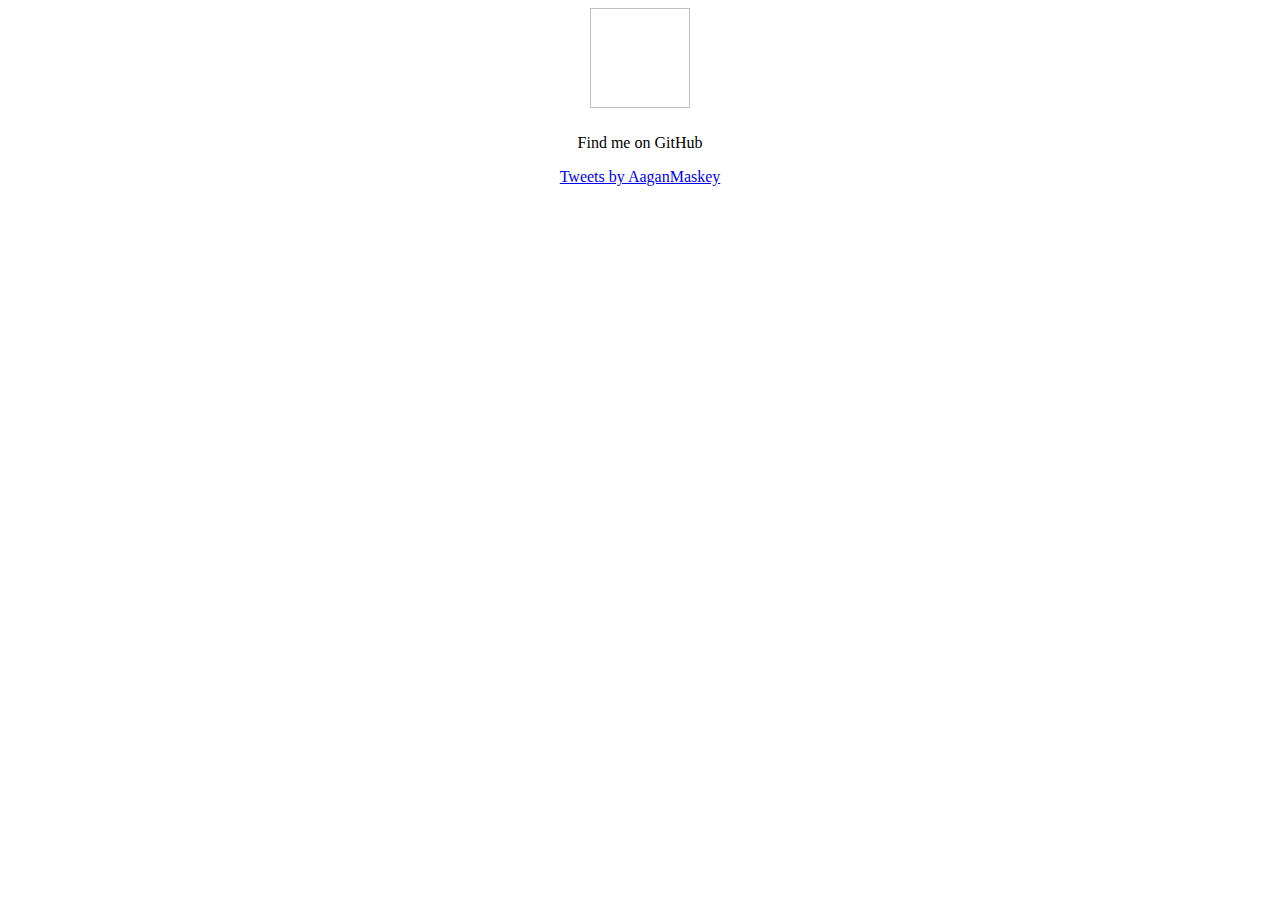
<file: IWA1/index.html>
<!DOCTYPE html>
<html lang="en">
    <head>
        <meta charset="UTF-8">
        <title>Portfolio</title>
        <style>
            .main{
                text-align: center;
            }
        </style>
    </head>
    <body>
        <div class="main">
        <img
            id="profileImage"
            height="100"
            width="100"
        >
        <h2 id="fullName"></h2>
        <p id="bioInfo"></p>
        <h4 id="twitterHandle"></h4>
        <h5 id="followersInfo"></h5>
        <p>
          Find me on <a id="githubLink">GitHub</a>
        </p>
        <a 
          class="twitter-timeline" data-width="300" data-height="500" data-theme="dark" 
          href="https://twitter.com/AaganMaskey?ref_src=twsrc%5Etfw">
          Tweets by AaganMaskey
        </a> 
        <script async src="https://platform.twitter.com/widgets.js" charset="utf-8">
        </script>
    </div>

    <script>
      fetch("https://api.github.com/users/aaganmaskey")
        .then(response => response.json())
        .then(function(data){
          console.log(data)

          let followersCount = data['followers']
          let followersInfo = `I have been followed by ${followersCount} awesome people on GitHub`

          document.getElementById('profileImage').src = data['avatar_url']
          document.getElementById('fullName').textContent = data['name']
          document.getElementById('bioInfo').textContent = data['bio']
          document.getElementById('twitterHandle').textContent = data['twitter_username']
          document.getElementById('followersInfo').textContent = followersInfo
          document.getElementById('githubLink').href = data['html_url']
        })
    </script>
    </body>
</html>
</file>
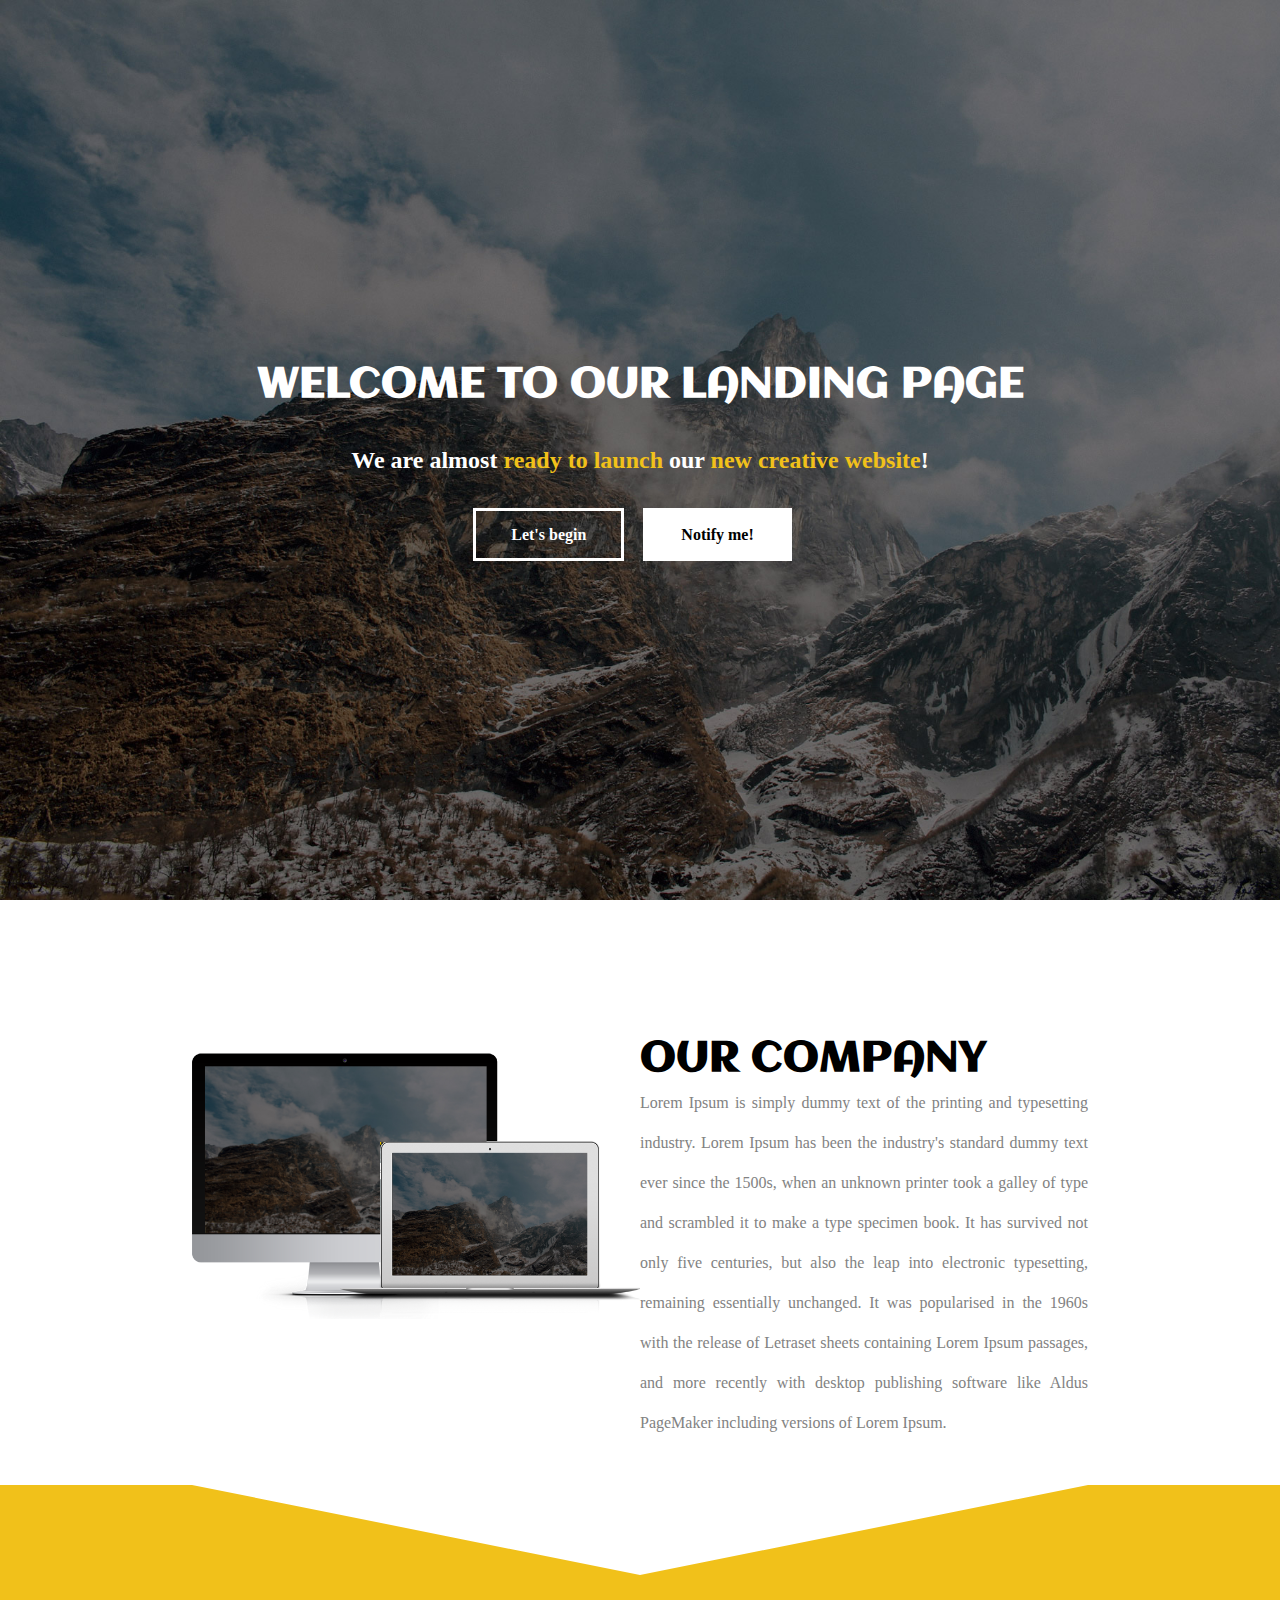
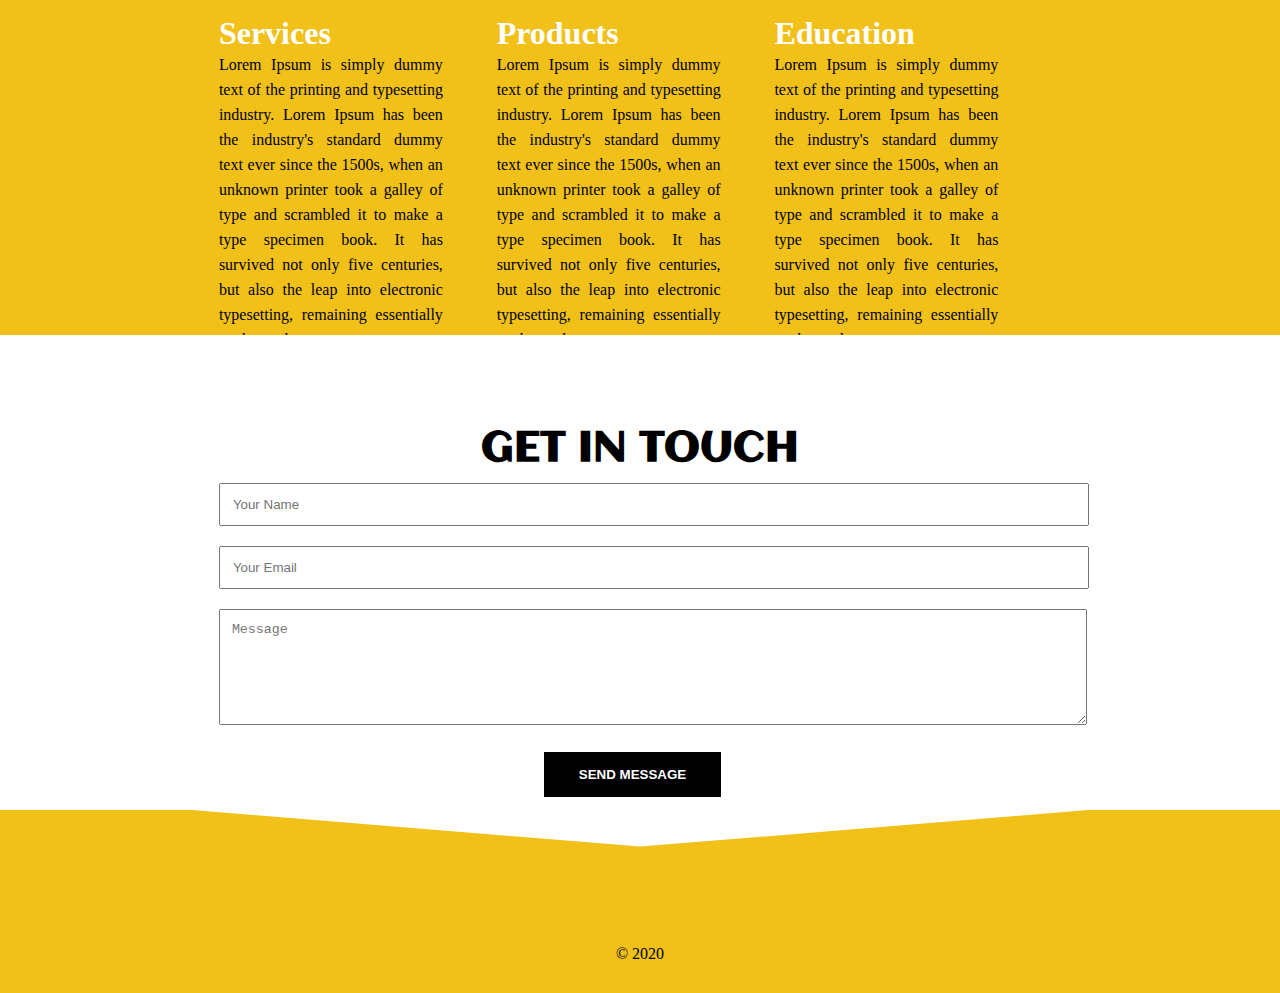
<file: IWA2/index.html>
<!DOCTYPE html>
<html>
<head>
  <title>Welcome to our landing page</title>
  <meta name="viewport" content="width=device-width, initial-scale=1">
  <link rel="stylesheet" type="text/css" href="css/style.css">
</head>
<body>
  <main>
    <!-- Header section start -->
    <div class="header">
      <div class="container">
        <div class="header-content">
          <h1 class="m-f">Welcome to our landing page</h1>
          <h2>We are almost <span>ready to launch</span> our <span>new creative website</span>!</h2>
          <a href="#" class="btn btn-trans">Let's begin</a>
          <a href="#" class="btn btn-fill">Notify me!</a>
        </div>
      </div>
    </div>
    <!-- Header section end -->
    <!-- Intro section start -->
    <section class="intro">
      <div class="container intro-content">
        <div class="intro-img">
          <img src="images/intro-img.png" width="100%">
        </div>
        <div class="intro-text">
          <h1 class="m-f">Our Company</h1>
          <p>
            Lorem Ipsum is simply dummy text of the printing and typesetting industry. Lorem Ipsum has been the industry's standard dummy text ever since the 1500s, when an unknown printer took a galley of type and scrambled it to make a type specimen book. It has survived not only five centuries, but also the leap into electronic typesetting, remaining essentially unchanged. It was popularised in the 1960s with the release of Letraset sheets containing Lorem Ipsum passages, and more recently with desktop publishing software like Aldus PageMaker including versions of Lorem Ipsum.             
          </p>
        </div>
      </div>
    </section>
    <!-- Intro section end -->
    <!-- Service section start -->
    <section class="services">
      <div class="container service-content">
        <div class="bucket">
          <h1>Services</h1>
          <p>
            Lorem Ipsum is simply dummy text of the printing and typesetting industry. Lorem Ipsum has been the industry's standard dummy text ever since the 1500s, when an unknown printer took a galley of type and scrambled it to make a type specimen book. It has survived not only five centuries, but also the leap into electronic typesetting, remaining essentially unchanged.
          </p>
        </div>
        <div class="bucket">
          <h1>Products</h1>
          <p>
            Lorem Ipsum is simply dummy text of the printing and typesetting industry. Lorem Ipsum has been the industry's standard dummy text ever since the 1500s, when an unknown printer took a galley of type and scrambled it to make a type specimen book. It has survived not only five centuries, but also the leap into electronic typesetting, remaining essentially unchanged.
          </p>
        </div>
        <div class="bucket">
          <h1>Education</h1>
          <p>
            Lorem Ipsum is simply dummy text of the printing and typesetting industry. Lorem Ipsum has been the industry's standard dummy text ever since the 1500s, when an unknown printer took a galley of type and scrambled it to make a type specimen book. It has survived not only five centuries, but also the leap into electronic typesetting, remaining essentially unchanged.
          </p>
        </div>
      </div>
    </section>
    <!-- Service section end -->
    <!-- Contact section start -->
    <section class="contact">
      <div class="container contact-section">
        <h1 class="m-f">Get in Touch</h1>
        <form method="post" action="#">
          <div class="full-name">
            <input type="text" name="full_name" placeholder="Your Name" required>
          </div>
          <div class="email">
            <input type="email" name="email" placeholder="Your Email" required>
          </div>
          <div class="message">
            <textarea name="message" placeholder="Message" rows="6" required></textarea>
          </div>
          <div class="full-name">
            <input type="submit" name="submit" class="btn btn-submit" value="SEND MESSAGE">
          </div>
        </form>
      </div>
    </section>
    <!-- Contact section end -->
    <!-- Footer section start -->
    <footer>
      &copy; 2020
    </footer>
    <!-- Contact section end -->
  </main>
</body>
</html>
</file>
<file: IWA2/css/style.css>
@import url('https://fonts.googleapis.com/css2?family=Aclonica&display=swap');

*{
  padding: 0;
  margin: 0;
}

.m-f{
  font-family: 'Aclonica', sans-serif;
  text-transform: uppercase;
}

body{
  background-image: url(../images/back-img.jpg);
  background-size: cover;
  background-attachment: fixed;
  position: relative;
}

main{
  position: absolute;
  top: 0;
  left: 0;
  width: 100%;
}

.container{
  width: 70%;
  margin: 0 auto;
}

.header{
  height: 100vh;
  color: #ffffff;
  line-height: 50px;
}

.header-content{
  padding-top: 40vh;
  text-align: center;
}

.header-content h1, .intro-content h1, .contact-section h1{
  font-size: 42px;
}

.header-content h2 span{
  color: #f1c11a;
  line-height: 100px;
}

.btn{
  background-color: transparent;
  border: 3px solid #ffffff;
  padding: 15px 35px;
  font-weight: bolder;
  text-decoration: none;
  color: #ffffff;
  margin-right: 15px;
  transition: all 400ms ease-in-out;
}

.btn-fill{
  background-color: #ffffff;
  color: #000000;
}

.btn-fill:hover{
  background-color: #f1c11a;
  border-color: transparent;
}

.btn-trans:hover{
  background-color: #f1c11a;
  color: #000000;
  border-color: transparent;
}

.intro{
  background-color: #ffffff;
  padding: 15vh 0;
}

.intro-content{
  height: 50vh;
  display: flex;
  flex-wrap: wrap;
}

.intro-content div{
  width: 50%;
}

.intro-text p{
  text-align: justify;
  color: #828282;
  line-height: 40px;
}

.services{
  background-color: #f1c11a;
  height: 50vh;
  clip-path: polygon(0 0, 15% 0, 50% 20%, 85% 0, 100% 0, 100% 100%, 0 100%, 0 0);
  margin-top: -15vh;
}

.service-content{
  display: flex;
  flex-wrap: wrap;
}

.bucket{
  width: 25%;
  margin: 130px 3%;
  color: #ffffff;
}

.bucket p{
  color: #000000;
  text-align: justify;
  line-height: 25px;
}

.contact{
  background-color: #ffffff;
  padding: 10vh 0;
  text-align: center;
}

input[type='text'], input[type=email], textarea{
  width: 100%;
  padding: 12px;
  border-color: 1px solid #cccccc;
}

.contact-section div{
  padding: 10px 3%;
}

.btn-submit{
  background-color: #000000;
  color: #ffffff;
}

.btn-submit:hover{
  background-color: #f1c11a;
  border-color: transparent;
  color: #000000;
}

footer{
  background-color: #f1c11a;
  clip-path: polygon(0 0, 15% 0, 50% 20%, 85% 0, 100% 0, 100% 100%, 0 100%, 0 0);
  margin-top: -10vh;
  text-align: center;
  padding-top: 15vh;
  padding-bottom: 30px;
}

@media screen and (max-width: 1060px) {
  #primary { width:67%; }
  #secondary { width:30%; margin-left:3%;}  
}

@media screen and (max-width: 768px){
  #primary { width:100%; }
  #secondary { width:100%; margin:0; border:none; }
  .header-content h2{
    font-size: 20px;
  }

  .intro-content{
    display: block;
    height: 90vh;
  }

  .intro-content div{
    width: 100%;
  }

  .services{
    height: 100vh;
    clip-path: polygon(0 0, 15% 0, 50% 5%, 85% 0, 100% 0, 100% 100%, 0 100%, 0 0);
  }

  .service-content{
    display: block;
    margin-top: -15vh;
    padding-top: 1px;
  }

  .bucket{
    width: 100%;
    margin: 80px 3%;
  }
}

img { 
  max-width: 100%; 
  height: auto; 
}
</file>
